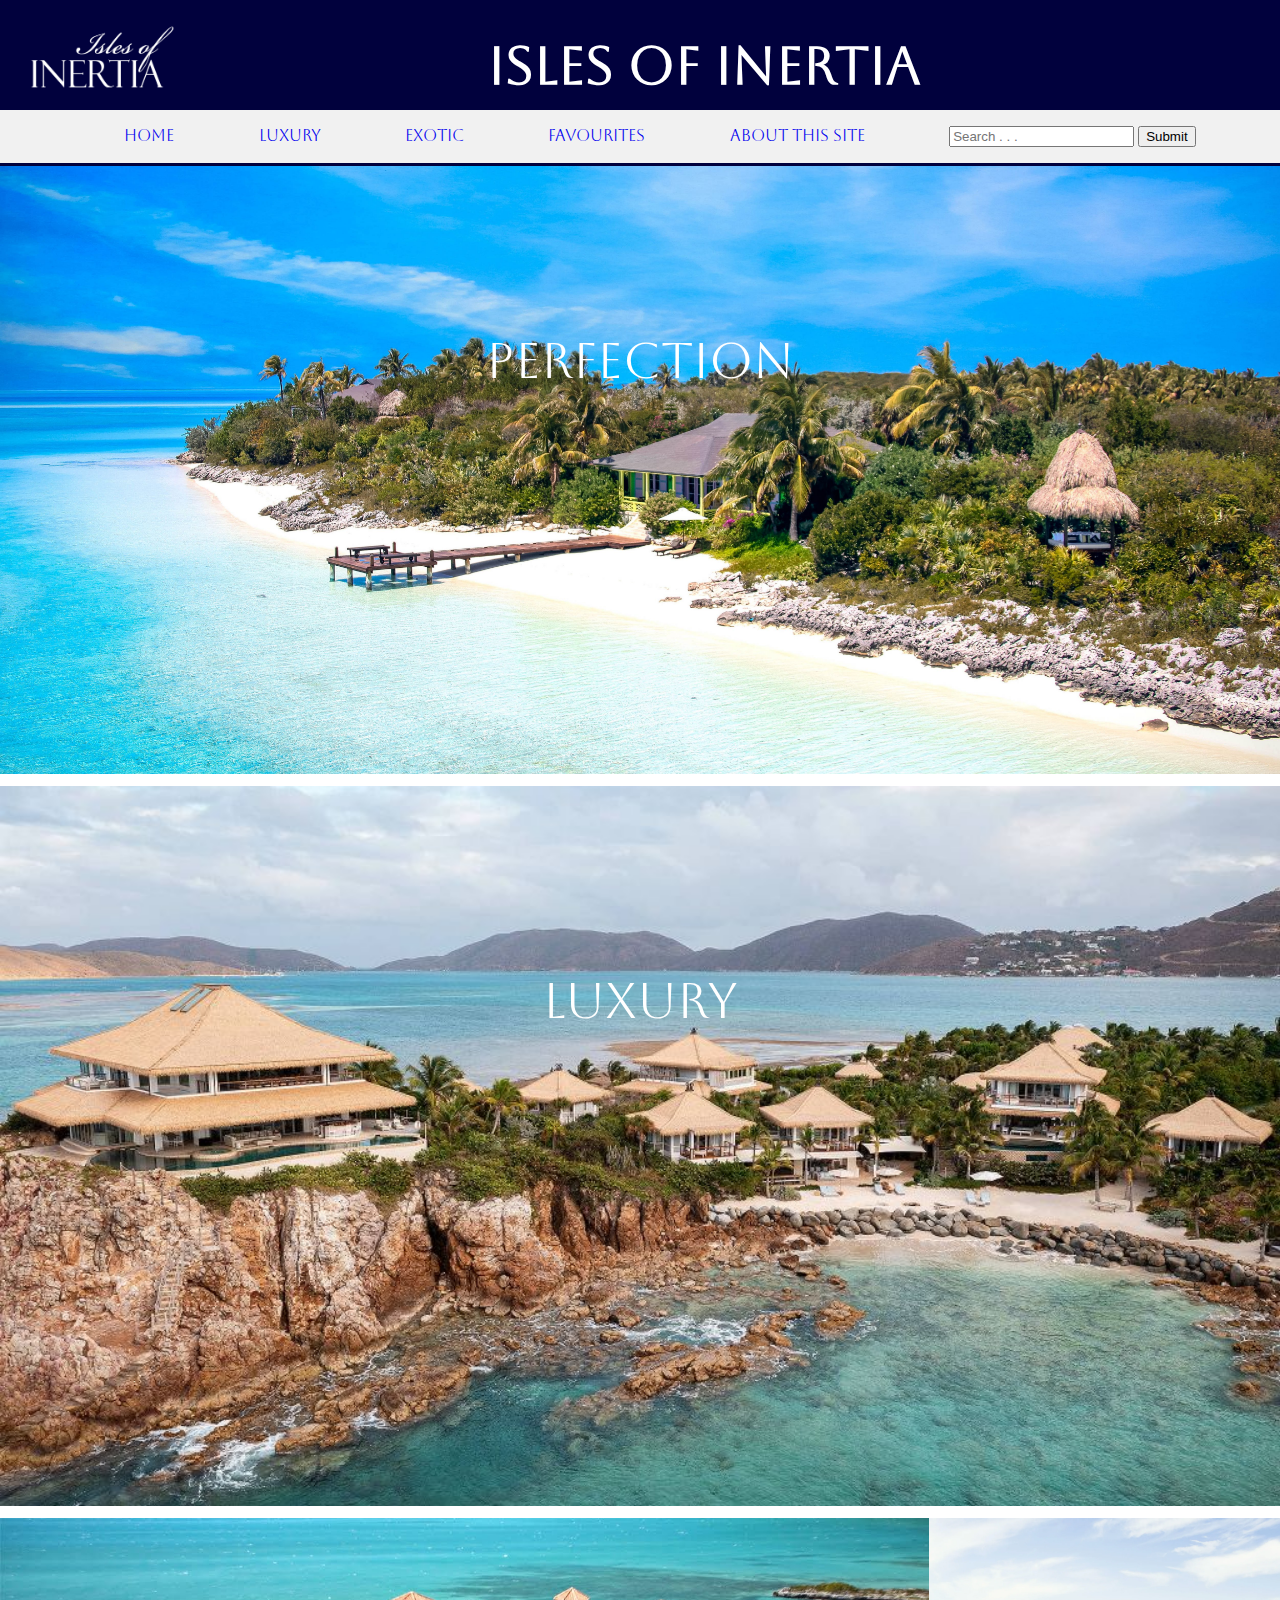
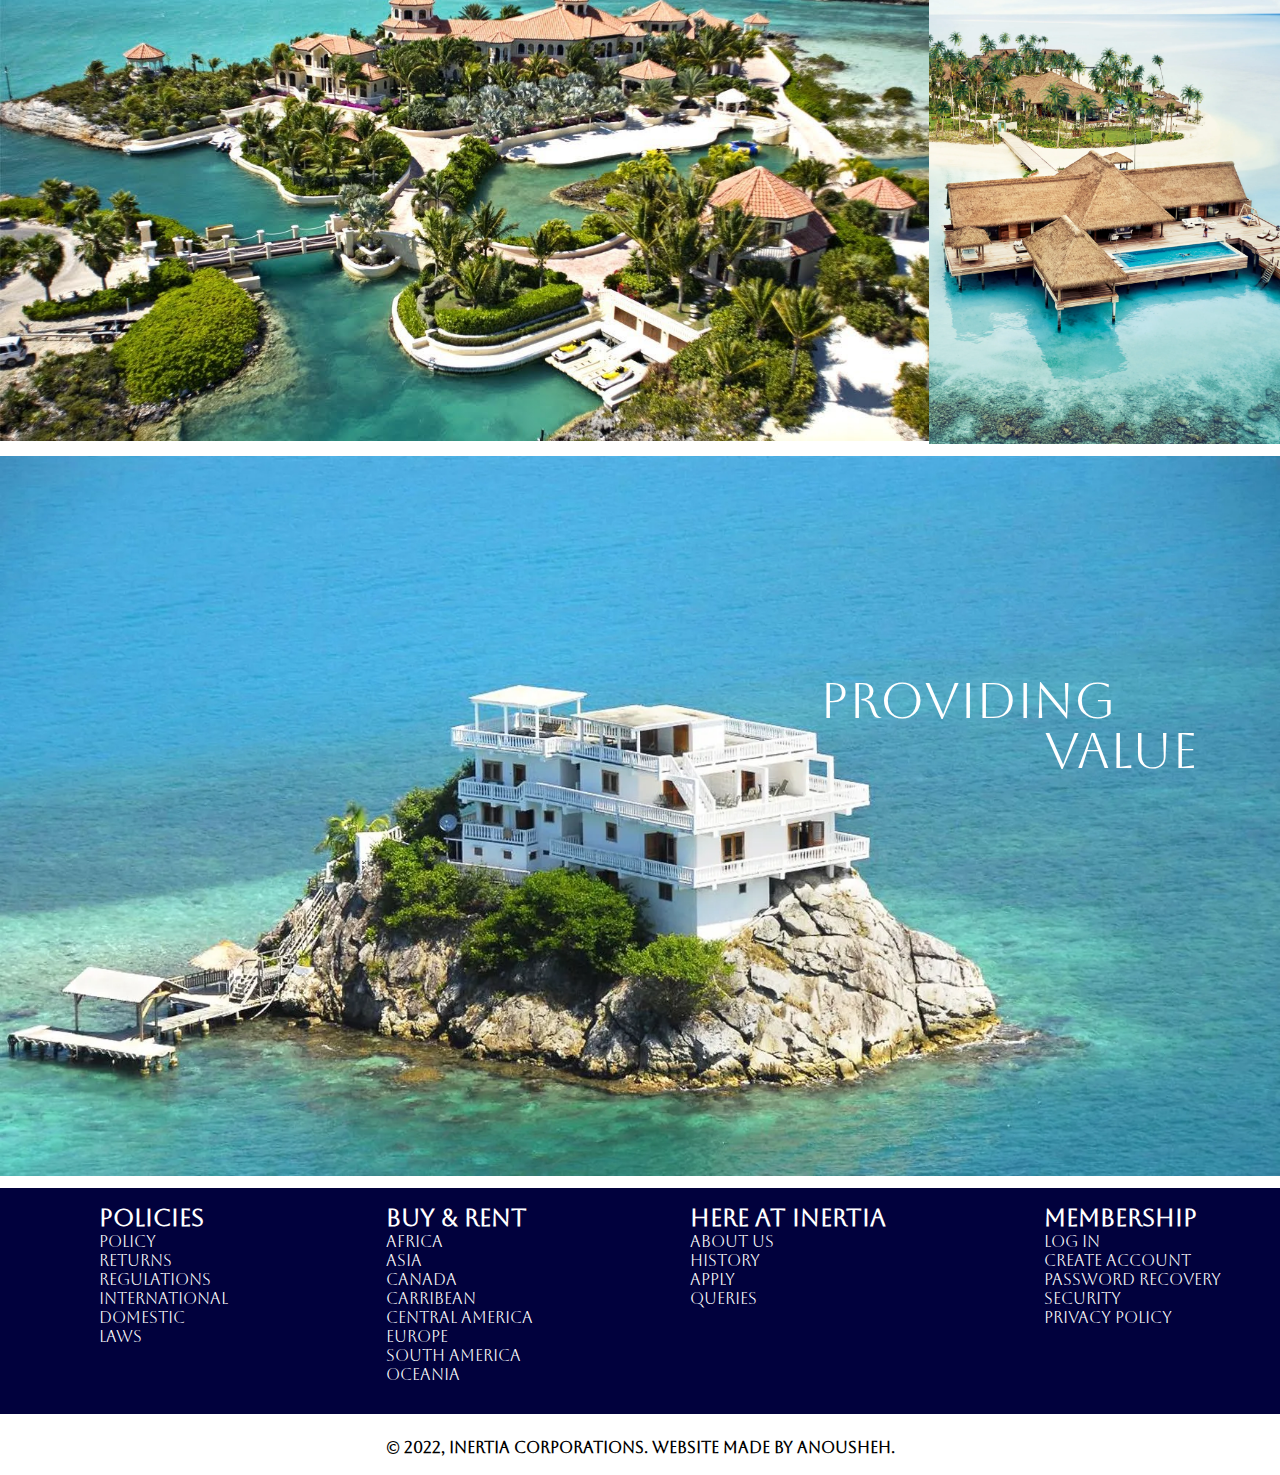
<file: index.html>
<!DOCTYPE html>
<html lang="en">
<head>
    <meta charset="UTF-8">
    <meta http-equiv="X-UA-Compatible" content="IE=edge">
    <meta name="viewport" content="width=device-width, initial-scale=1.0">
    <title>Isles of Inertia</title>
    <link rel="stylesheet" href="mystyle.css">
    <link rel="stylesheet" href="Image 1.jpg" class="Large">
    <link rel="icon" href="favicon.ico">
</head>
<body>
    <header class="HeaderzIndex">
        <div class="header" class="sticky" id="myHeader">
            <img src="FINAL logo.png" alt="" class="Logo">
            <h1>ISLES OF INERTIA</h1>
          </div>
       
    </header>
    <nav class="NavzIndex">
            <ol> 
                <li><a href="index.html">Home</a></li>
                <li><a href="Luxury.html">Luxury</a></li>
                <li><a href="Exotic.html">Exotic</a></li>
                <li><a href="Favourites.html">Favourites</a></li>
                <li><a href="About Us.html">About This Site</a></li>
                <div class="search-container">
    <form action="https://youtu.be/g2-UgeBKhf0" method="get"> 
      <input class="SearchBar" type="text" placeholder="Search . . . " name="search">
      <button class="Submit" type="submit">Submit</button>
    </form>
  </div>
            </ol>
    </nav>

    <main>
        <div class="container1">
            <img src="Image 1.jpg" alt="" style="width:100%;">
            <div class="centered1"class="zIndex">Perfection</div></div>
        <div class="container2">
            <img src="Image 2.jpg" alt="" style="width:100%;">
            <div class="centered2">Luxury</div></div>

            
    <div class="row">
        <div class="column1" class="flex">
          <img src="Image 3.jpg" alt="" style="width:100%">
        </div>
        <div class="column2" class="flex">
          <img src="Image 4.webp" alt="" style="width:100%">
        </div>
      </div>

      <div class="container3">
        <img src="Image 5.webp" calt="" style="width:100%;">
        <div class="topright1"class="LargeText">Value</div>
        <div class="topright">providing</div></div>

    </main>

    <footer>

       <div class="listContainer">
            <ul class="ulS">
    
                <div class="ulSHeading">Policies</div>
                <li class="ulliS"><a href="" class="ulliaS">Policy</a></li>
                <li class="ulliS"><a href="" class="ulliaS">Returns</a></li>
                <li class="ulliS"><a href="" class="ulliaS">Regulations</a></li>
                <li class="ulliS"><a href="" class="ulliaS">International</a></li>
                <li class="ulliS"><a href="" class="ulliaS">Domestic</a></li>
                <li class="ulliS"><a href="" class="ulliaS">Laws</a></li>
            </ul>
    
            <ul class="ulS">
    
                <div class="ulSHeading">Buy & Rent</div>
                <li class="ulliS"><a href="" class="ulliaS">Africa</a></li>
                <li class="ulliS"><a href="" class="ulliaS">Asia</a></li>
                <li class="ulliS"><a href="" class="ulliaS">Canada</a></li>
                <li class="ulliS"><a href="" class="ulliaS">Carribean</a></li>
                <li class="ulliS"><a href="" class="ulliaS">Central America</a></li>
                <li class="ulliS"><a href="" class="ulliaS">Europe</a></li>
                <li class="ulliS"><a href="" class="ulliaS">South America</a></li>
                <li class="ulliS"><a href="" class="ulliaS">Oceania</a></li>
            </ul>
    
            <ul class="ulS">
    
                <div class="ulSHeading">Here at Inertia</div>
                <li class="ulliS"><a href="" class="ulliaS">About Us</a></li>
                <li class="ulliS"><a href="" class="ulliaS">History</a></li>
                <li class="ulliS"><a href="" class="ulliaS">Apply</a></li>
                <li class="ulliS"><a href="" class="ulliaS">Queries</a></li>
            </ul>
    
            <ul class="ulS">
    
                <div class="ulSHeading">Membership</div>
                <li class="ulliS"><a href="" class="ulliaS">Log In</a></li>
                <li class="ulliS"><a href="" class="ulliaS">Create Account</a></li>
                <li class="ulliS"><a href="" class="ulliaS">Password Recovery</a></li>
                <li class="ulliS"><a href="" class="ulliaS">Security</a></li>
                <li class="ulliS"><a href="" class="ulliaS">Privacy Policy</a></li>
            </ul>
       </div>

       <div class="Bottom">
        © 2022, Inertia Corporations. Website made by Anousheh.
       </div>
    </footer>

</body>

</html>
</file>
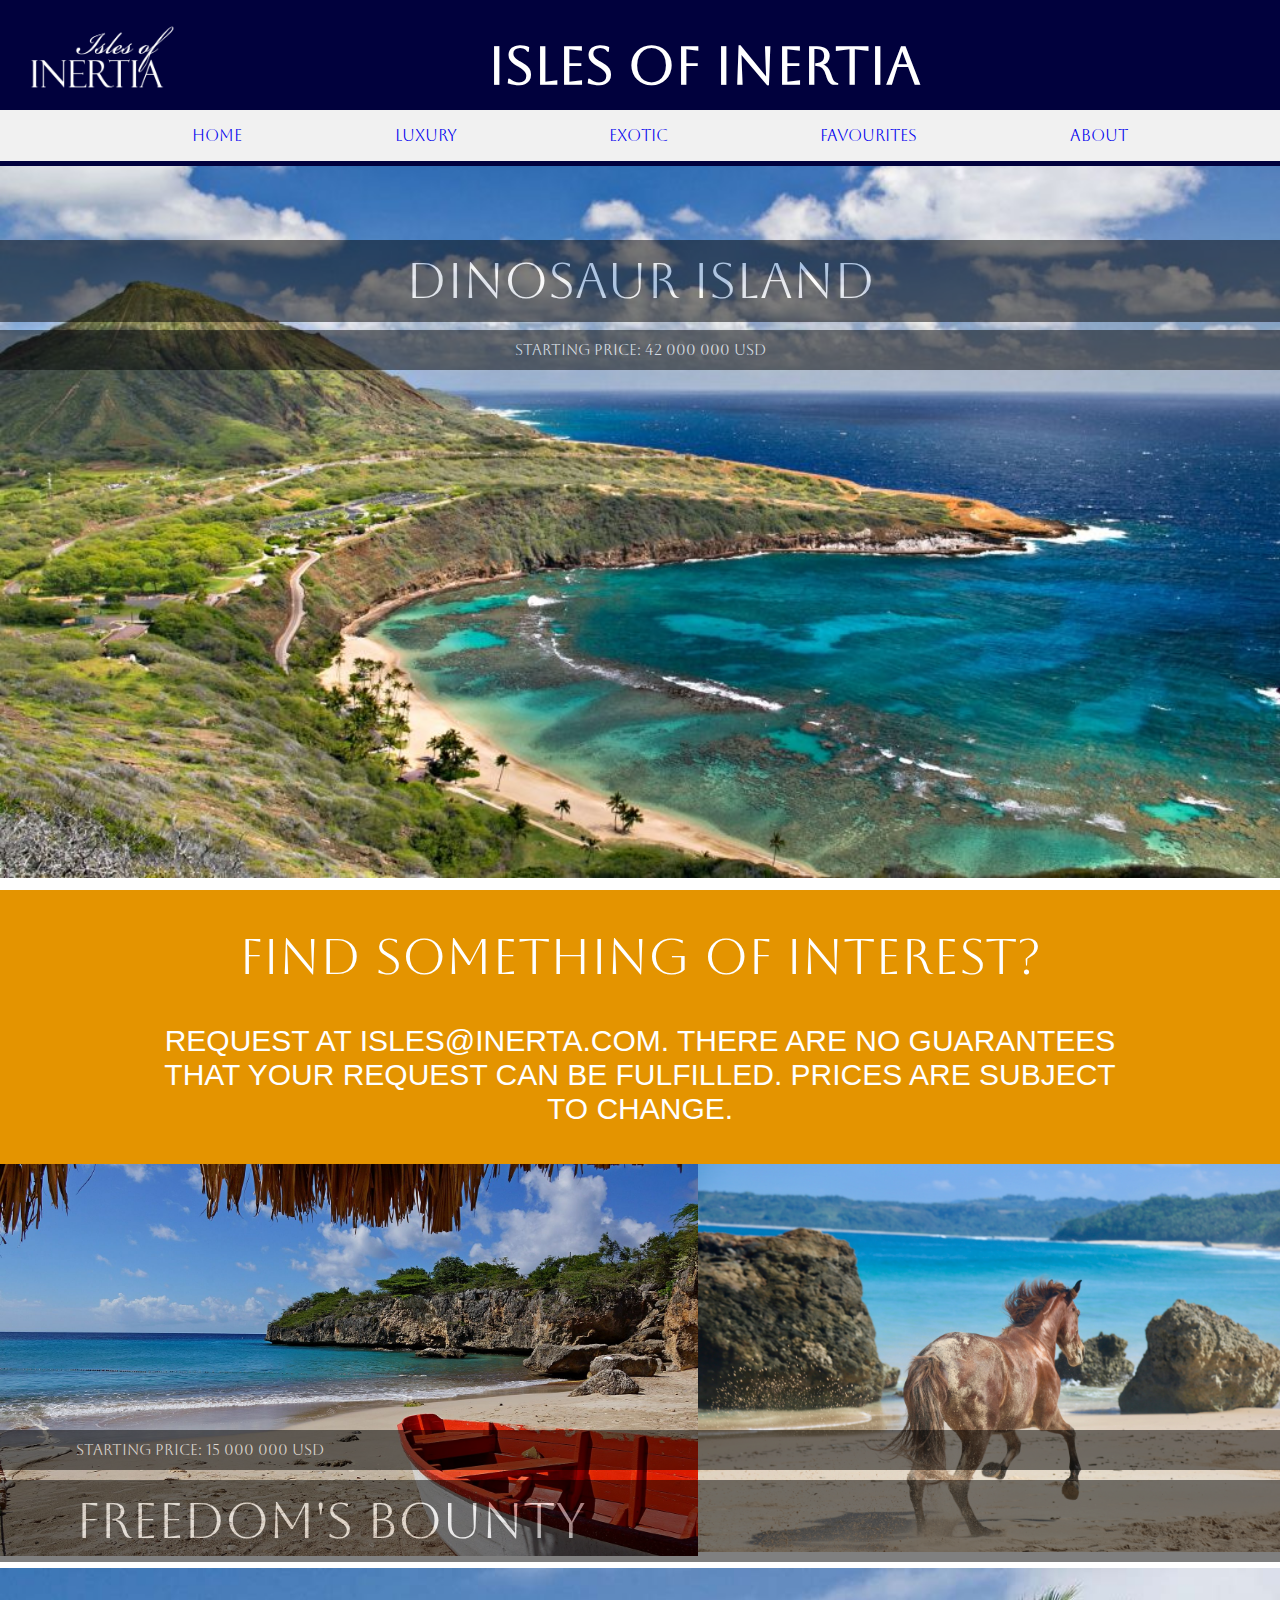
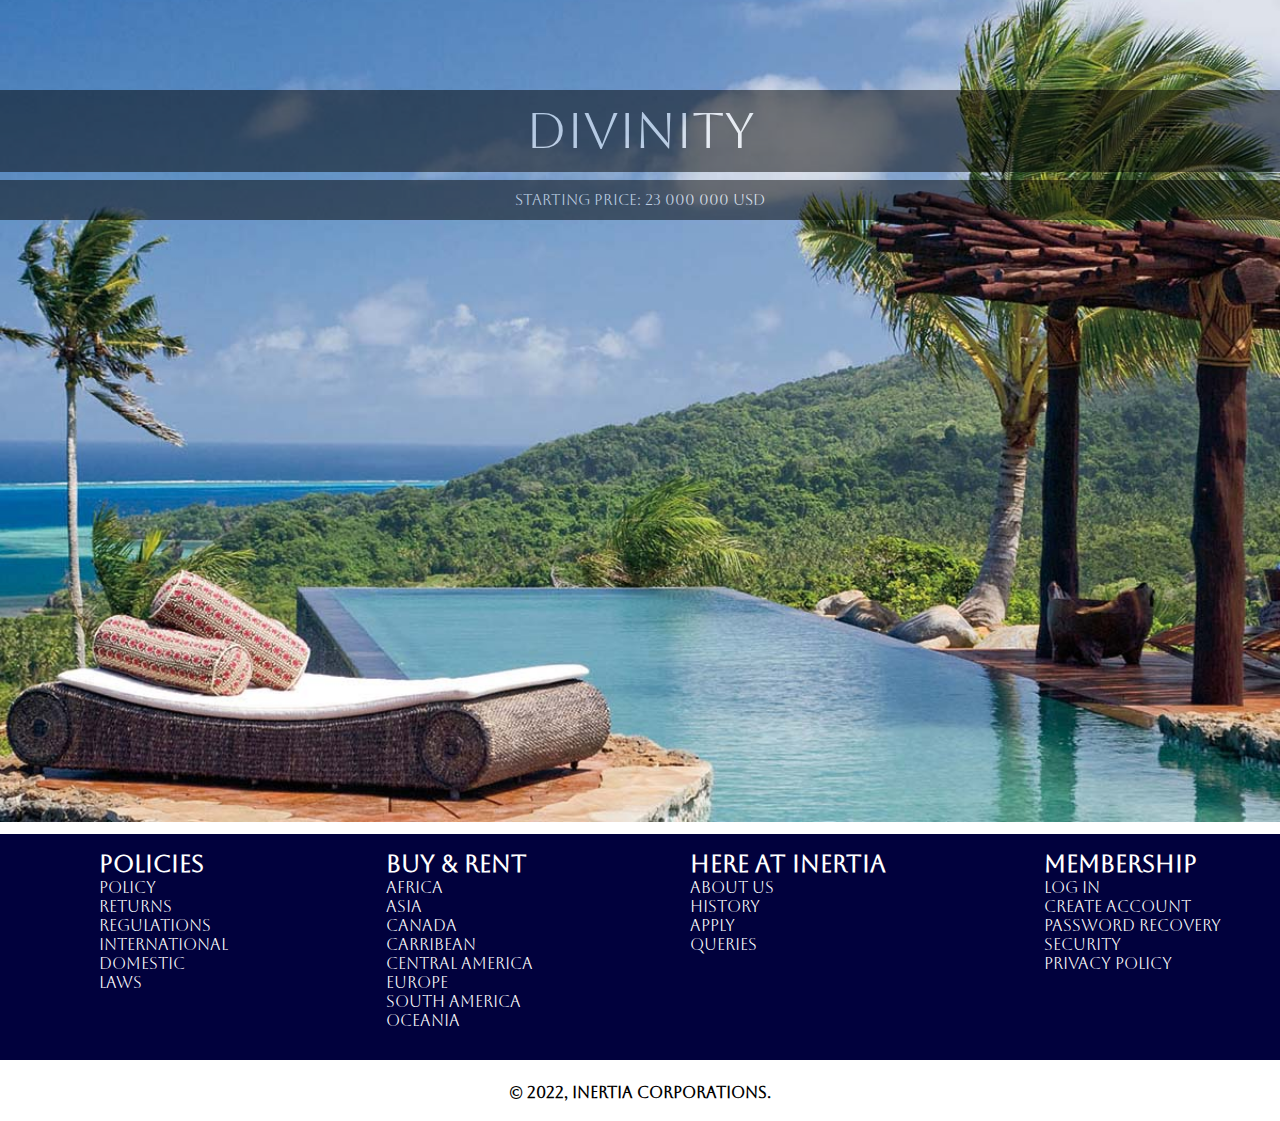
<file: Exotic.html>
<!DOCTYPE html>
<html lang="en">
<head>
    <meta charset="UTF-8">
    <meta http-equiv="X-UA-Compatible" content="IE=edge">
    <meta name="viewport" content="width=device-width, initial-scale=1.0">
    <title>Document</title>
    <link rel="stylesheet" href="mystyle.css">
    <link rel="stylesheet" href="Image 1.jpg" class="Large">

</head>
<body>
    <header class="sticky">

        <div class="header" class="sticky" id="myHeader">
            <img src="FINAL logo.png" alt="" class="Logo">
            <h1>ISLES OF INERTIA</h1>
          </div>
       
    </header>
    <nav>
        <ol> 
            <li><a href="index.html">Home</a></li>
            <li><a href="Luxury.html">Luxury</a></li>
            <li><a href="Exotic.html">Exotic</a></li>
            <li><a href="Favourites.html">Favourites</a></li>
            <li><a href="About Us.html">About</a></li>
        </ol>
    </nav>

    <main>
        <div class="container1">
            <img src="Image 10.jpg" alt="" style="width:100%;">
            <div class="TextOpacity">Dinosaur Island</div>
            <div class="TextOpacity1">Starting price: 42 000 000 USD</div></div>

        <div class="LuxuryText">
                Find something of interest?
                <div class="SmallText">
                    REQUEST AT ISLES@INERTA.COM. THERE ARE NO GUARANTEES THAT YOUR REQUEST CAN BE FULFILLED. PRICES ARE SUBJECT TO CHANGE.
                </div>
            </div>
        
            <div class="row">
                <div class="column5" class="flex">
                  <img src="Image 13.jpg" alt="" style="width:100%">
                </div>
                <div class="TextOpacity6">Freedom's Bounty</div>
                <div class="TextOpacity7">Starting price: 15 000 000 USD</div>
                <div class="column6" class="flex">
                  <img src="Image 12.webp" alt="" style="width:100%">
                </div>
              </div>

      <div class="container3">
        <img src="Image 11.jpg" calt="" style="width:100%;">
        <div class="TextOpacity4">Divinity</div>
        <div class="TextOpacity5">Starting price: 23 000 000 USD</div></div>

    </main>

    <footer>

       <div class="listContainer">
            <ul class="ulS">
    
                <div class="ulSHeading">Policies</div>
                <li class="ulliS"><a href="" class="ulliaS">Policy</a></li>
                <li class="ulliS"><a href="" class="ulliaS">Returns</a></li>
                <li class="ulliS"><a href="" class="ulliaS">Regulations</a></li>
                <li class="ulliS"><a href="" class="ulliaS">International</a></li>
                <li class="ulliS"><a href="" class="ulliaS">Domestic</a></li>
                <li class="ulliS"><a href="" class="ulliaS">Laws</a></li>
            </ul>
    
            <ul class="ulS">
    
                <div class="ulSHeading">Buy & Rent</div>
                <li class="ulliS"><a href="" class="ulliaS">Africa</a></li>
                <li class="ulliS"><a href="" class="ulliaS">Asia</a></li>
                <li class="ulliS"><a href="" class="ulliaS">Canada</a></li>
                <li class="ulliS"><a href="" class="ulliaS">Carribean</a></li>
                <li class="ulliS"><a href="" class="ulliaS">Central America</a></li>
                <li class="ulliS"><a href="" class="ulliaS">Europe</a></li>
                <li class="ulliS"><a href="" class="ulliaS">South America</a></li>
                <li class="ulliS"><a href="" class="ulliaS">Oceania</a></li>
            </ul>
    
            <ul class="ulS">
    
                <div class="ulSHeading">Here at Inertia</div>
                <li class="ulliS"><a href="" class="ulliaS">About Us</a></li>
                <li class="ulliS"><a href="" class="ulliaS">History</a></li>
                <li class="ulliS"><a href="" class="ulliaS">Apply</a></li>
                <li class="ulliS"><a href="" class="ulliaS">Queries</a></li>
            </ul>
    
            <ul class="ulS">
    
                <div class="ulSHeading">Membership</div>
                <li class="ulliS"><a href="" class="ulliaS">Log In</a></li>
                <li class="ulliS"><a href="" class="ulliaS">Create Account</a></li>
                <li class="ulliS"><a href="" class="ulliaS">Password Recovery</a></li>
                <li class="ulliS"><a href="" class="ulliaS">Security</a></li>
                <li class="ulliS"><a href="" class="ulliaS">Privacy Policy</a></li>
            </ul>
       </div>

       <div class="Bottom">
        © 2022, Inertia Corporations.
       </div>
    </footer>

</body>

</html>
</file>
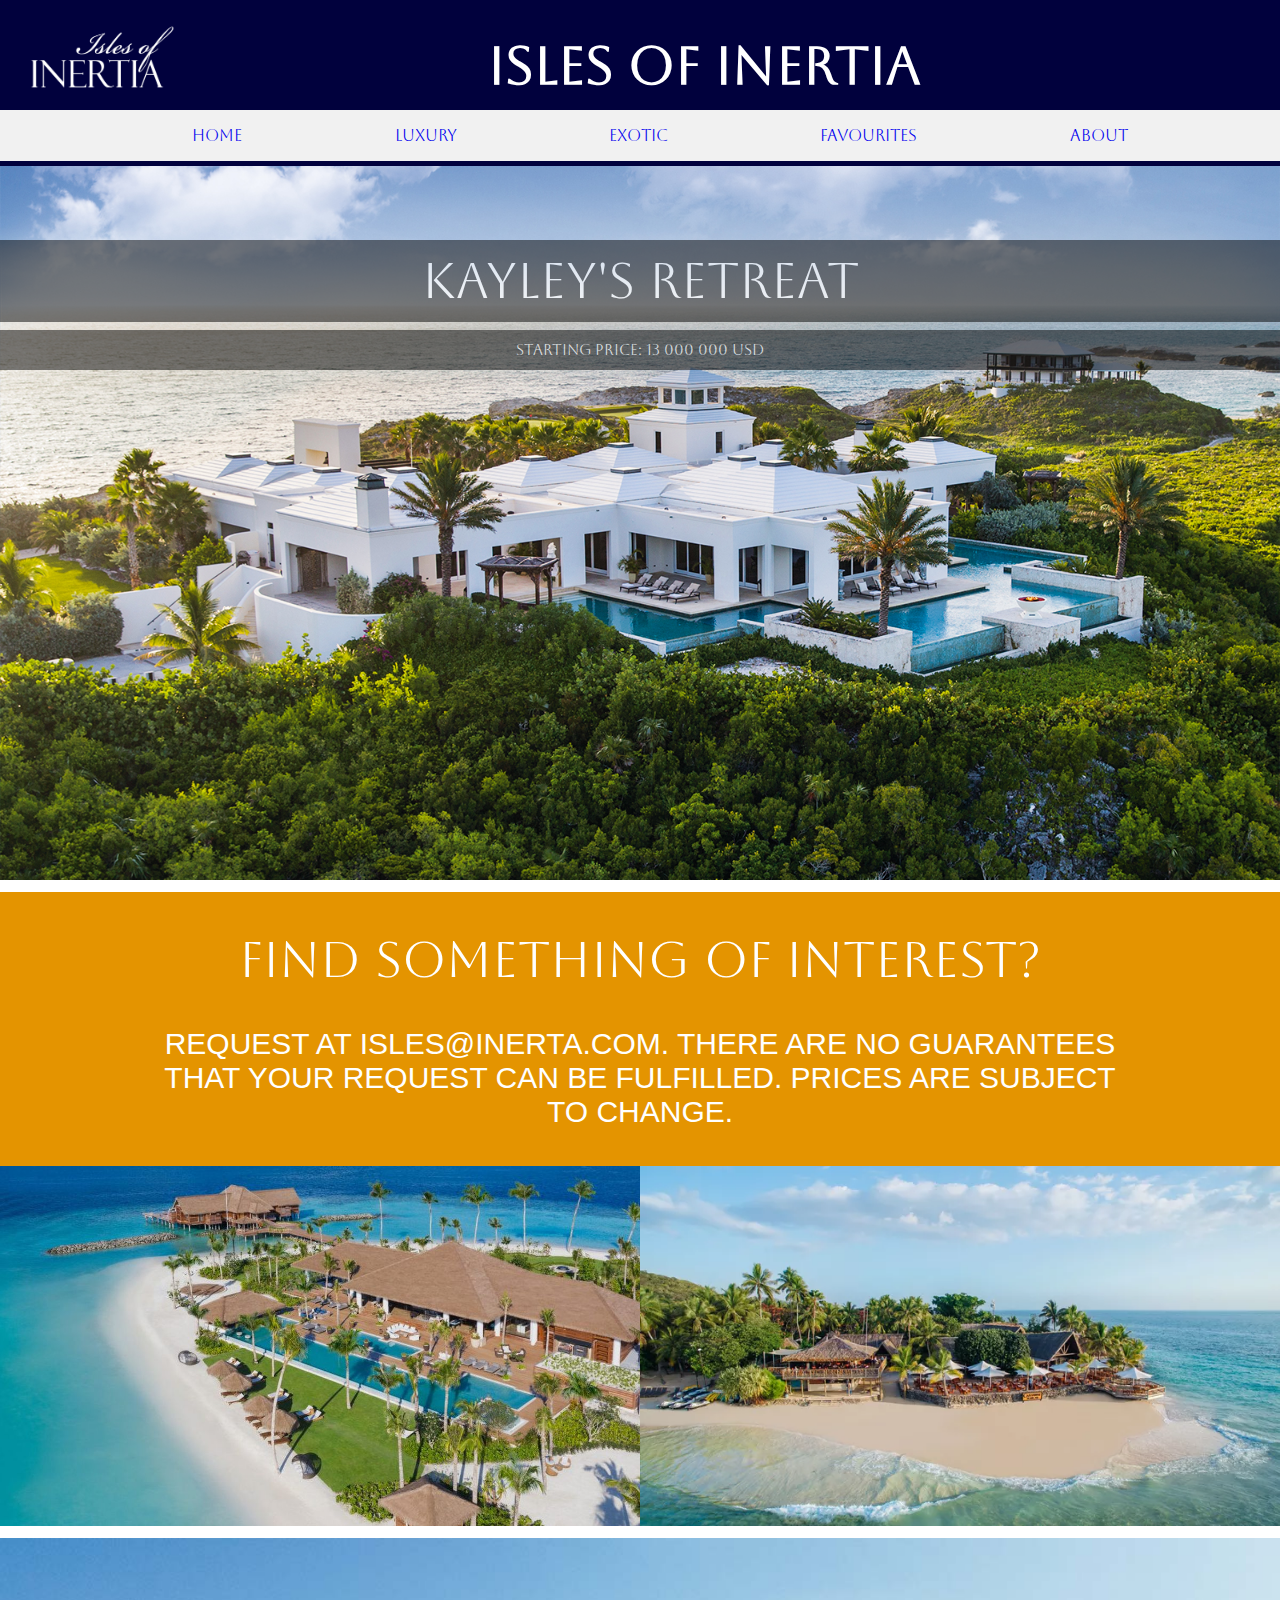
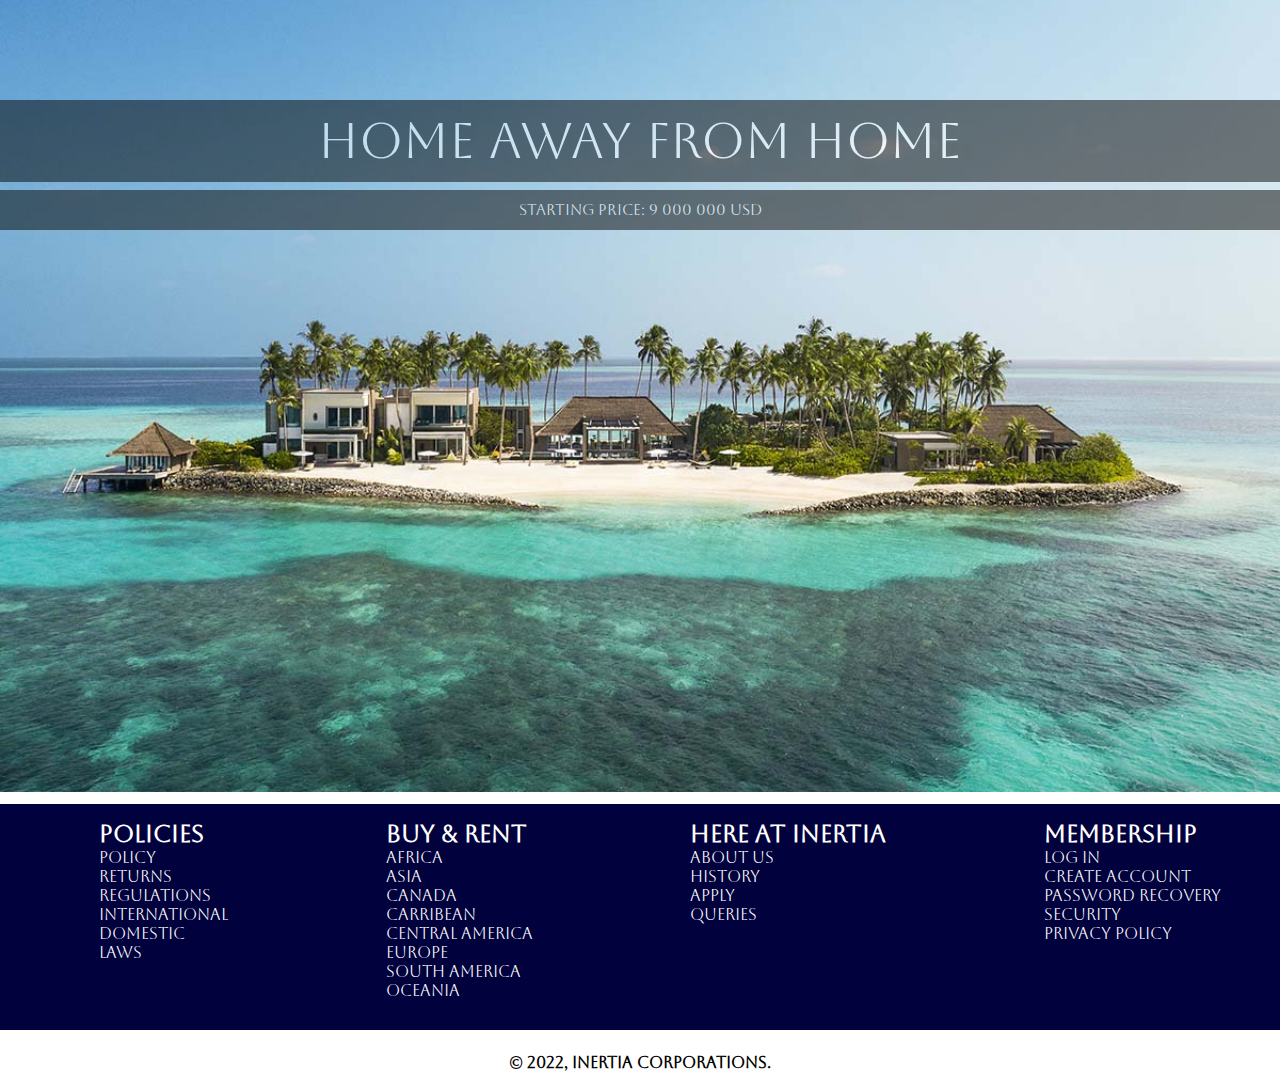
<file: Luxury.html>
<!DOCTYPE html>
<html lang="en">
<head>
    <meta charset="UTF-8">
    <meta http-equiv="X-UA-Compatible" content="IE=edge">
    <meta name="viewport" content="width=device-width, initial-scale=1.0">
    <title>Document</title>
    <link rel="stylesheet" href="mystyle.css">
    <link rel="stylesheet" href="Image 1.jpg" class="Large">

</head>
<body>
    <header class="sticky">

        <div class="header" class="sticky" id="myHeader">
            <img src="FINAL logo.png" alt="" class="Logo">
            <h1>ISLES OF INERTIA</h1>
          </div>
       
    </header>
    <nav>
        <ol> 
            <li><a href="index.html">Home</a></li>
            <li><a href="Luxury.html">Luxury</a></li>
            <li><a href="Exotic.html">Exotic</a></li>
            <li><a href="Favourites.html">Favourites</a></li>
            <li><a href="About Us.html">About</a></li>
        </ol>
    </nav>

    <main>
        <div class="container1">
            <img src="Image 6.jpg" alt="" style="width:100%;">
            <div class="TextOpacity">Kayley's Retreat</div>
            <div class="TextOpacity1">Starting price: 13 000 000 USD</div></div>

        <div class="LuxuryText">
                Find something of interest?
                <div class="SmallText">
                    REQUEST AT ISLES@INERTA.COM. THERE ARE NO GUARANTEES THAT YOUR REQUEST CAN BE FULFILLED. PRICES ARE SUBJECT TO CHANGE.
                </div>
            </div>
            
    <div class="row">
        <div class="column3" class="flex">
          <img src="Image 7.jpg" alt="" style="width:100%">
        </div>
        <div class="column4" class="flex">
          <img src="Image 9.webp" alt="" style="width:100%">
        </div>
      </div>

      <div class="container3">
        <img src="Image 8.jpg" calt="" style="width:100%;">
        <div class="TextOpacity2">Home Away From Home</div>
        <div class="TextOpacity3">Starting price: 9 000 000 USD</div></div>

    </main>

    <footer>

       <div class="listContainer">
            <ul class="ulS">
    
                <div class="ulSHeading">Policies</div>
                <li class="ulliS"><a href="" class="ulliaS">Policy</a></li>
                <li class="ulliS"><a href="" class="ulliaS">Returns</a></li>
                <li class="ulliS"><a href="" class="ulliaS">Regulations</a></li>
                <li class="ulliS"><a href="" class="ulliaS">International</a></li>
                <li class="ulliS"><a href="" class="ulliaS">Domestic</a></li>
                <li class="ulliS"><a href="" class="ulliaS">Laws</a></li>
            </ul>
    
            <ul class="ulS">
    
                <div class="ulSHeading">Buy & Rent</div>
                <li class="ulliS"><a href="" class="ulliaS">Africa</a></li>
                <li class="ulliS"><a href="" class="ulliaS">Asia</a></li>
                <li class="ulliS"><a href="" class="ulliaS">Canada</a></li>
                <li class="ulliS"><a href="" class="ulliaS">Carribean</a></li>
                <li class="ulliS"><a href="" class="ulliaS">Central America</a></li>
                <li class="ulliS"><a href="" class="ulliaS">Europe</a></li>
                <li class="ulliS"><a href="" class="ulliaS">South America</a></li>
                <li class="ulliS"><a href="" class="ulliaS">Oceania</a></li>
            </ul>
    
            <ul class="ulS">
    
                <div class="ulSHeading">Here at Inertia</div>
                <li class="ulliS"><a href="" class="ulliaS">About Us</a></li>
                <li class="ulliS"><a href="" class="ulliaS">History</a></li>
                <li class="ulliS"><a href="" class="ulliaS">Apply</a></li>
                <li class="ulliS"><a href="" class="ulliaS">Queries</a></li>
            </ul>
    
            <ul class="ulS">
    
                <div class="ulSHeading">Membership</div>
                <li class="ulliS"><a href="" class="ulliaS">Log In</a></li>
                <li class="ulliS"><a href="" class="ulliaS">Create Account</a></li>
                <li class="ulliS"><a href="" class="ulliaS">Password Recovery</a></li>
                <li class="ulliS"><a href="" class="ulliaS">Security</a></li>
                <li class="ulliS"><a href="" class="ulliaS">Privacy Policy</a></li>
            </ul>
       </div>

       <div class="Bottom">
        © 2022, Inertia Corporations.
       </div>
    </footer>

</body>

</html>
</file>
<file: mystyle.css>
body {
    font-family: 'Gill Sans', 'Gill Sans MT', Calibri, 'Trebuchet MS', sans-serif;
    margin: 0;
    padding-top: 0%;
}

.LargeText {
    font-size: 100px;
}

@font-face {
    font-family: name;
    src: url(Aboreto-Regular.ttf);
  }

/* The sticky class is added to the header with JS when it reaches its scroll position */
.sticky {
    position: fixed;
    top: 0;
    width: 100%
  }


/* Formatting Middle Text Boxes */

.LuxuryText {
  padding-top: 1cm;
  background-color: rgb(228, 148, 0);
  color: white;
  text-align: center;
}

.SmallText {
  font-size: 30px;
  margin-inline: 4cm;
  font-family: 'Lucida Sans', 'Lucida Sans Regular', 'Lucida Grande', 'Lucida Sans Unicode', Geneva, Verdana, sans-serif;
  padding-bottom: 1cm;
  padding-top: 1cm;
}

/* Formatting Opacity Boxes */

.TextOpacity {
  opacity: 50%;
  background-color: black;
  color: white;
  position: absolute;
  top: 240px;
  width: 100%;
  padding-top: 0.3cm;
  padding-bottom: 0.3cm;
}

.TextOpacity1 {
  opacity: 50%;
  background-color: black;
  color: white;
  position: absolute;
  top: 330px;
  width: 100%;
  font-size: 15px;
  padding-top: 0.3cm;
  padding-bottom: 0.3cm;
}

.TextOpacity2 {
  opacity: 50%;
  background-color: black;
  color: white;
  position: absolute;
  top: 1700px;
  width: 100%;
  padding-top: 0.3cm;
  padding-bottom: 0.3cm;
}

.TextOpacity3 {
  opacity: 50%;
  background-color: black;
  color: white;
  position: absolute;
  top: 1790px;
  width: 100%;
  font-size: 15px;
  padding-top: 0.3cm;
  padding-bottom: 0.3cm;
}

.TextOpacity4 {
  opacity: 50%;
  background-color: black;
  color: white;
  position: absolute;
  top: 1690px;
  width: 100%;
  padding-top: 0.3cm;
  padding-bottom: 0.3cm;
}

.TextOpacity5 {
  opacity: 50%;
  background-color: black;
  color: white;
  position: absolute;
  top: 1780px;
  width: 100%;
  font-size: 15px;
  padding-top: 0.3cm;
  padding-bottom: 0.3cm;
}

.TextOpacity6 {
  opacity: 50%;
  background-color: black;
  color: white;
  position: absolute;
  top: 1480px;
  width: 100%;
  padding-top: 0.3cm;
  padding-bottom: 0.3cm;
  padding-left: 2cm;
}

.TextOpacity7 {
  opacity: 50%;
  background-color: black;
  color: white;
  position: absolute;
  top: 1430px;
  width: 100%;
  font-size: 15px;
  padding-top: 0.3cm;
  padding-bottom: 0.3cm;
  padding-left: 2cm;
}

/* Three image containers (use 25% for four, and 50% for two, etc) */
.column1 {
    float: left;
    width: 72.613202%;
  }

  .column2 {
    float: left;
    width: 27.386798%;
  }

  .column3 {
    float: left;
    width: 50%;
  }

  .column4 {
    float: left;
    width: 50%;
  }

  .column5 {
    float: left;
    width: 54.5%;
  }

  .column6 {
    float: left;
    width: 45.5%;
  }
  
  
  /* Clear floats after image containers */
  .row::after {
    content: "";
    clear: both;
    display: table;
  }


/* Flexing */

.flex {
    display: flex;
}
  
/* Div in Div Styling */

.Layer2 {
    background-color: aqua;
    left: 100%;
}

.Layer3 {
    background-color: aqua;
    right: 100%;
}

/* Container holding the image and the text */

.container1 {
    text-align: center;
    color: white;
  }
/* Container holding the image and the text */

.container2 {
    text-align: center;
    color: white;
  }

  /* Container holding the image and the text */

.container3 {
    text-align: center;
    color: white;
  }

/* Centered text */

.centered1 {
    position: absolute;
    top: 40%;
    left: 50%;
    transform: translate(-50%, -50%);
  }

  .centered2 {
    position: absolute;
    top: 1000px;
    left: 50%;
    transform: translate(-50%, -50%);
  }

  .topright {
    position: absolute;
    top: 2300px;
    right: 16px;
    transform: translate(-50%, -50%);
  }

  .topright1 {
    position: absolute;
    top: 2350px;
    right: 5px;
    transform: translate(-50%, -50%);
  }

/* Logo Styling */

.Logo {
    height: 120px;
    width: 200px;
}

/* Style Header */

header {
    background-color: rgb(1, 1, 61);
    width: 100%;
    height: 4.4cm;
    opacity: 100%;
    color: white;
    font-family: name;
    font-size: 0.7cm;
    position: fixed;
}

header h1 {
    position: fixed;
    top: 0;
    left : 50%;
    transform: translate(-35%);
}

header img {
    width: 80px;
}

main {
    background-color: white;
    color: black;
    font-family: name;
    font-size: 50px;
    margin: 0%;
    padding-top: 160px;
    width: 100%;
}

.Large {
    height: 100%;
    width: 100%;
}

/* Style Footer */

footer {
    background-color: rgb(1, 1, 61);
    color: white;
    height: 6cm;
    width: 100%;
    font-family: name;

}

footer h1 {
    position: sticky;
    left : 50%;
    transform: translate(-35%);
    }

footer p {
    left : 50%;
}

/* Style Nav */

nav {
    background-color: rgb(241, 241, 241);
    color: black;
    position: fixed;
}

nav {
    position: fixed;
    width: 100%;
    top: 110px;
    font-family: name;
    color: black;
}

nav ol {
    display: flex;
    justify-content: space-evenly;
}

nav li {
    list-style: none;
}

nav a {
    text-decoration: none;
}

/* Nav text styling */

.ulS {
    list-style: none;
}

/* Anchor styling */
.ulliaS {
    margin-top: 3cm;
    text-decoration: none;
    color: white;
}

.ulSHeading {
    font-size: x-large;
    font-weight: bolder;
}

/* Style List for Footer */

.listContainer {
    display: flex;
    justify-content: space-around;
}

/* Style Bottom */
.Bottom {
    background-color: white;
    color: black;
    height: 1cm;
    margin-top: 1cm;
    font-weight: bolder;
    text-align: center;
}
</file>
